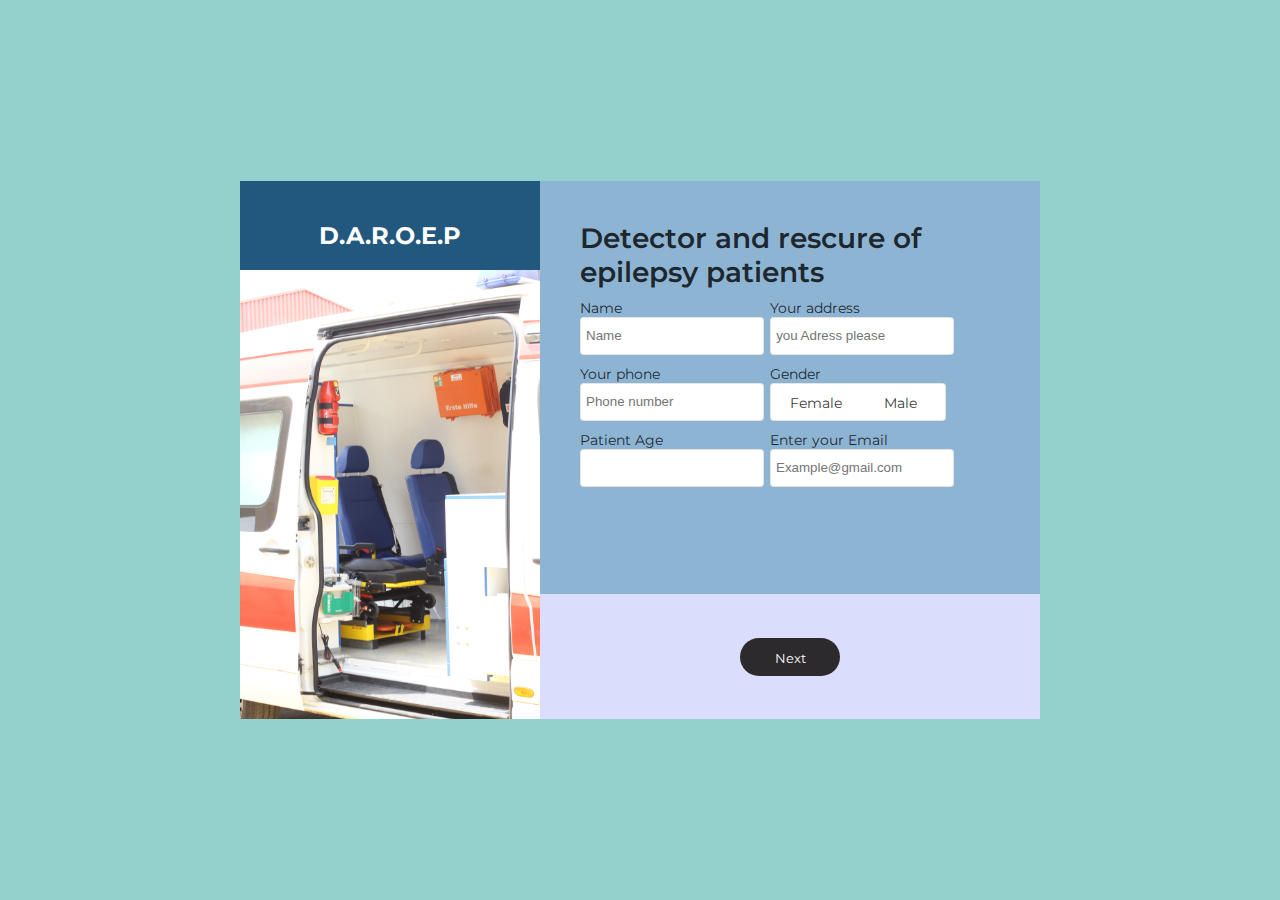
<file: index.html>
<!DOCTYPE html>
<html lang="en">
<head>
    <meta charset="UTF-8">
    <meta http-equiv="X-UA-Compatible" content="IE=edge">
    <meta name="viewport" content="width=device-width, initial-scale=1.0">
    <title>Detector and rscuer of epilepsy patients</title>
    <link rel="stylesheet" href="./style.css">
</head>
<body>
    <div class="signup-container">
        <div class="left-container">
          <h1>
            D.A.R.O.E.P
          </h1>
          <img src="./muhammed-abiodun-dADSGfkyCXE-unsplash.jpg" alt="embulance">

        </div>
        <div class="right-container">
          <header>
            <h1>Detector and rescure of epilepsy patients</h1>
            <div class="set">
              <div class="name">
                <label for="name">Name</label>
                <input id="name" placeholder="Name" type="text"></input>
              </div>
              <div class="Adress">
                <label for="Adress">Your address</label>
                <input id="Adress" placeholder="you Adress please" type="text"></input>
              </div>

            </div>
            
            <div class="set">
              <div class="Phone" style="max-width: 190px;">
                <label for="Phone">Your phone</label>
                <input id="Phone" placeholder="Phone number" type="number"></input>
              </div>
              <div class="gender">
                <label for="gender-female">Gender</label>
                <div class="radio-container">
                  <input id="gender-female" name="pet-gender" type="radio" value="female"></input>
                  <label for="gender-female">Female</label>
                  <input id="gender-male" name="pet-gender" type="radio" value="male"></input>
                  <label for="gender-male">Male</label>
                </div>
              </div>
            </div>
            <div class="set">
              <div class="Age" style="max-width: 190px;">
                <label for="Age">Patient Age</label>
                  <input id="Age" name="Age" type="number" value=""></input>
              </div>
              <div class="Email">
                <label for="Email">Enter your Email</label>
                  <input id="Email" name="Email" placeholder="Example@gmail.com" type="email" value=""></input>
              </div>
            </div>
          </header>
          <footer>
            <div class="set">
              <a href="./page 2/index.html"><button  id="next">Next</button>
              </a>
            </div>
          </footer>
        </div>
      </div>
      
</body>
</html>
</file>
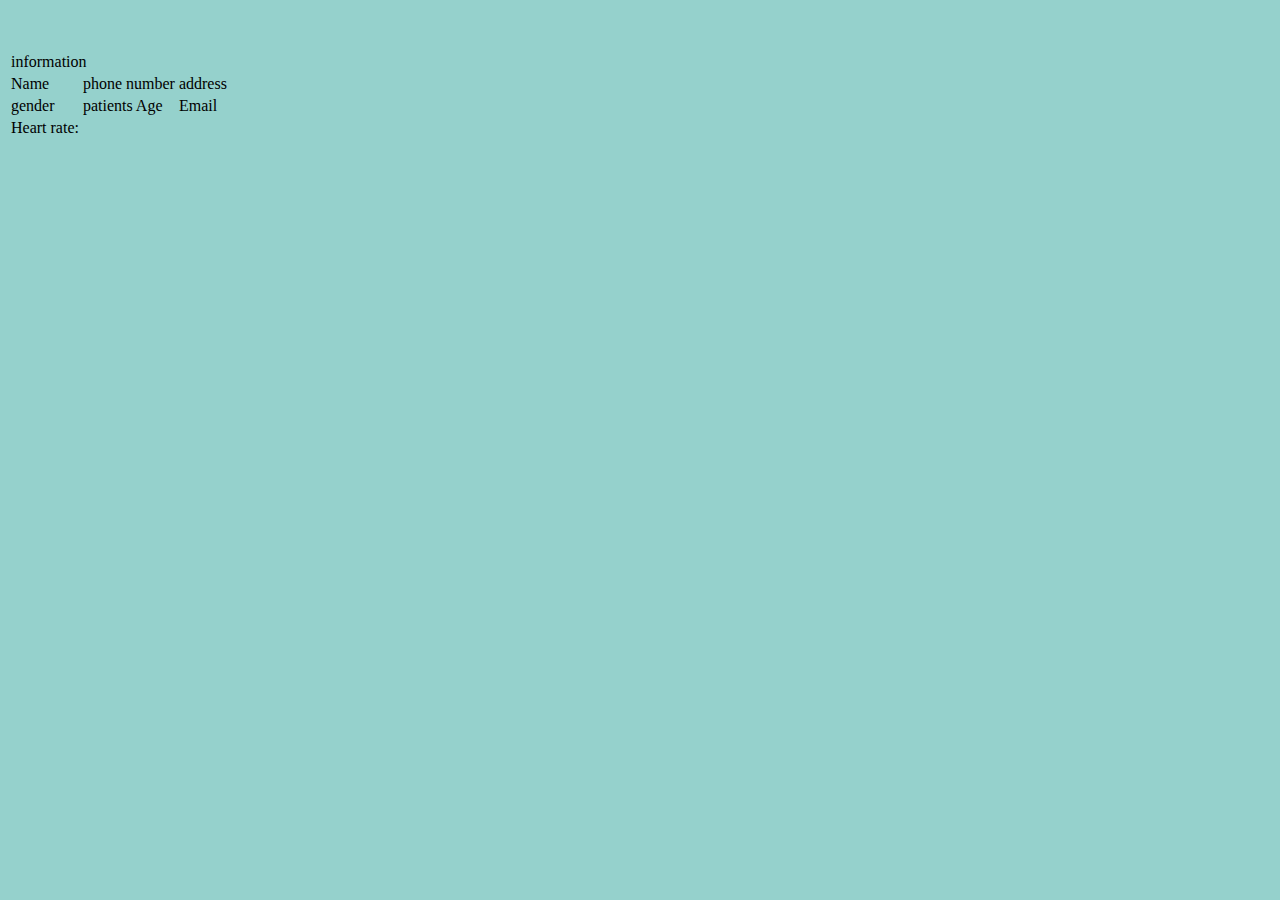
<file: page 2/index.html>
<!DOCTYPE html>
<html lang="en">

<head>
    <link href="https://cdn.jsdelivr.net/npm/bootstrap@5.0.2/dist/css/bootstrap.min.css" rel="stylesheet"
        integrity="sha384-EVSTQN3/azprG1Anm3QDgpJLIm9Nao0Yz1ztcQTwFspd3yD65VohhpuuCOmLASjC" crossorigin="anonymous">

    <meta charset="UTF-8">
    <meta http-equiv="X-UA-Compatible" content="IE=edge">
    <meta name="viewport" content="width=device-width, initial-scale=1.0">
    <title>D.A.R.O.E.P</title>
</head>

<body style="background-color: #95D1CC;">
    <div class="">
        <div class="container">
            <div class="main-content">
                <table style="margin-top: 50px;" class="table table-primary table-bordered table-striped">
                    <thead>
                        <tr>
                            <td  colspan="3">information</td> 
                        </tr>
                      </thead>
                      <tbody>
                        <tr class="table-active">
                          <td>Name</td>
                          <td>phone number</td>
                          <td>address</td>
                        </tr>
                        <tr>
                          <td>gender</td>
                          <td>patients Age</td>
                          <td>Email</td>
                        </tr>
                        <tr>
                          <td>Heart rate:</td>
                          <td colspan="2"></td>
                        </tr>
                      </tbody>
                  </table>
            </div>
            
        </div>
    </div>
    <script src="https://cdn.jsdelivr.net/npm/@popperjs/core@2.9.2/dist/umd/popper.min.js"
        integrity="sha384-IQsoLXl5PILFhosVNubq5LC7Qb9DXgDA9i+tQ8Zj3iwWAwPtgFTxbJ8NT4GN1R8p"
        crossorigin="anonymous"></script>
    <script src="https://cdn.jsdelivr.net/npm/bootstrap@5.0.2/dist/js/bootstrap.min.js"
        integrity="sha384-cVKIPhGWiC2Al4u+LWgxfKTRIcfu0JTxR+EQDz/bgldoEyl4H0zUF0QKbrJ0EcQF"
        crossorigin="anonymous"></script>

</body>

</html>
</file>
<file: style.css>
@import url('https://fonts.googleapis.com/css?family=Montserrat:400,600&display=swap');
* {
  box-sizing: border-box;
  margin: 0;
  padding: 0;
}
body {
  align-items: center;
  background: #95D1CC;
  color: rgba(0, 0, 0, 0.8);
  display: grid;
  font-family: 'Montserrat', sans-serif;
  font-size: 14px;
  font-weight: 400;
  height: 100vh;
  justify-items: center;
  font-weight: 100vw;
}
.signup-container {
  display: grid;
  grid-template-areas: "left right";
  max-width: 900px;
}
.left-container {
  background-color: #22577E;
  overflow: hidden;
  padding: 40px 0 0 0;
  position: relative;
  text-align: center;
  width: 300px;
}
.left-container h1 {
  color: rgb(255, 255, 255);
  display: inline-block;
  font-size: 24px;
  padding-bottom: 20px;
}
.left-container h1 i {
  background: #F7B1AB;
  border-radius: 50%;
  color: #807182;
  font-size: 24px;
  margin-right: 5px;
  padding: 10px;
  transform: rotate(-45deg);
}
.left-container .embulance {
  bottom: -5px;
  position: absolute;
  text-align: center;
}

.left-container img {
  width: 100%;
  margin-bottom: -5px;
}
.right-container {
  background: #8eb4d4;
  display: grid;
  grid-template-areas: "." ".";
  width: 500px;
}
.right-container h1:nth-of-type(1) {
  color: rgba(0, 0, 0, 0.8);
  font-size: 28px;
  font-weight: 600;
}
.right-container .set {
  display: flex;
  justify-content:space-evenly;
  margin: 10px 0;
}
.right-container input {
  border: 1px solid rgba(0, 0, 0, 0.1);
  border-radius: 4px;
  height: 38px;
  line-height: 38px;
  padding-left: 5px;
}
.right-container input, .right-container label {
  color: rgba(0, 0, 0, 0.8);
}
.right-container header {
  padding: 40px;
}

.right-container footer {
  align-items: center;
  background: #DADDFC;
  display: grid;
  padding: 5px 40px;
}
.right-container footer button {
  border: 1px solid rgba(0, 0, 0, 0.2);
  height: 38px;
  line-height: 38px;
  width: 100px;
  border-radius: 19px;
  font-family: 'Montserrat', sans-serif;
}
.right-container footer #next {
  background: #2c2a2c;
  border: 1px solid transparent;
  color: #fff;
}
.right-container footer #next:hover {
  background: #171A2B;
}
.pets-name label, .pets-breed label, .pets-birthday label, .pets-gender label, .pets-spayed-neutered label, .pets-weight label {
  display: block;
  margin-bottom: 5px;
}
.radio-container {
  background: #fff;
  border: 1px solid rgba(0, 0, 0, 0.1);
  border-radius: 4px;
  display: inline-block;
  padding: 5px;
}
.radio-container label {
  background: transparent;
  border: 1px solid transparent;
  border-radius: 2px;
  display: inline-block;
  height: 26px;
  line-height: 26px;
  margin: 0;
  padding: 0;
  text-align: center;
  transition: 0.2s all ease-in-out;
  width: 80px;
}
.radio-container input[type="radio"] {
  display: none;
}
.radio-container input[type="radio"]:checked + label {
  background: #F7B1AB;
  border: 1px solid rgba(0, 0, 0, 0.1);
}
</file>
